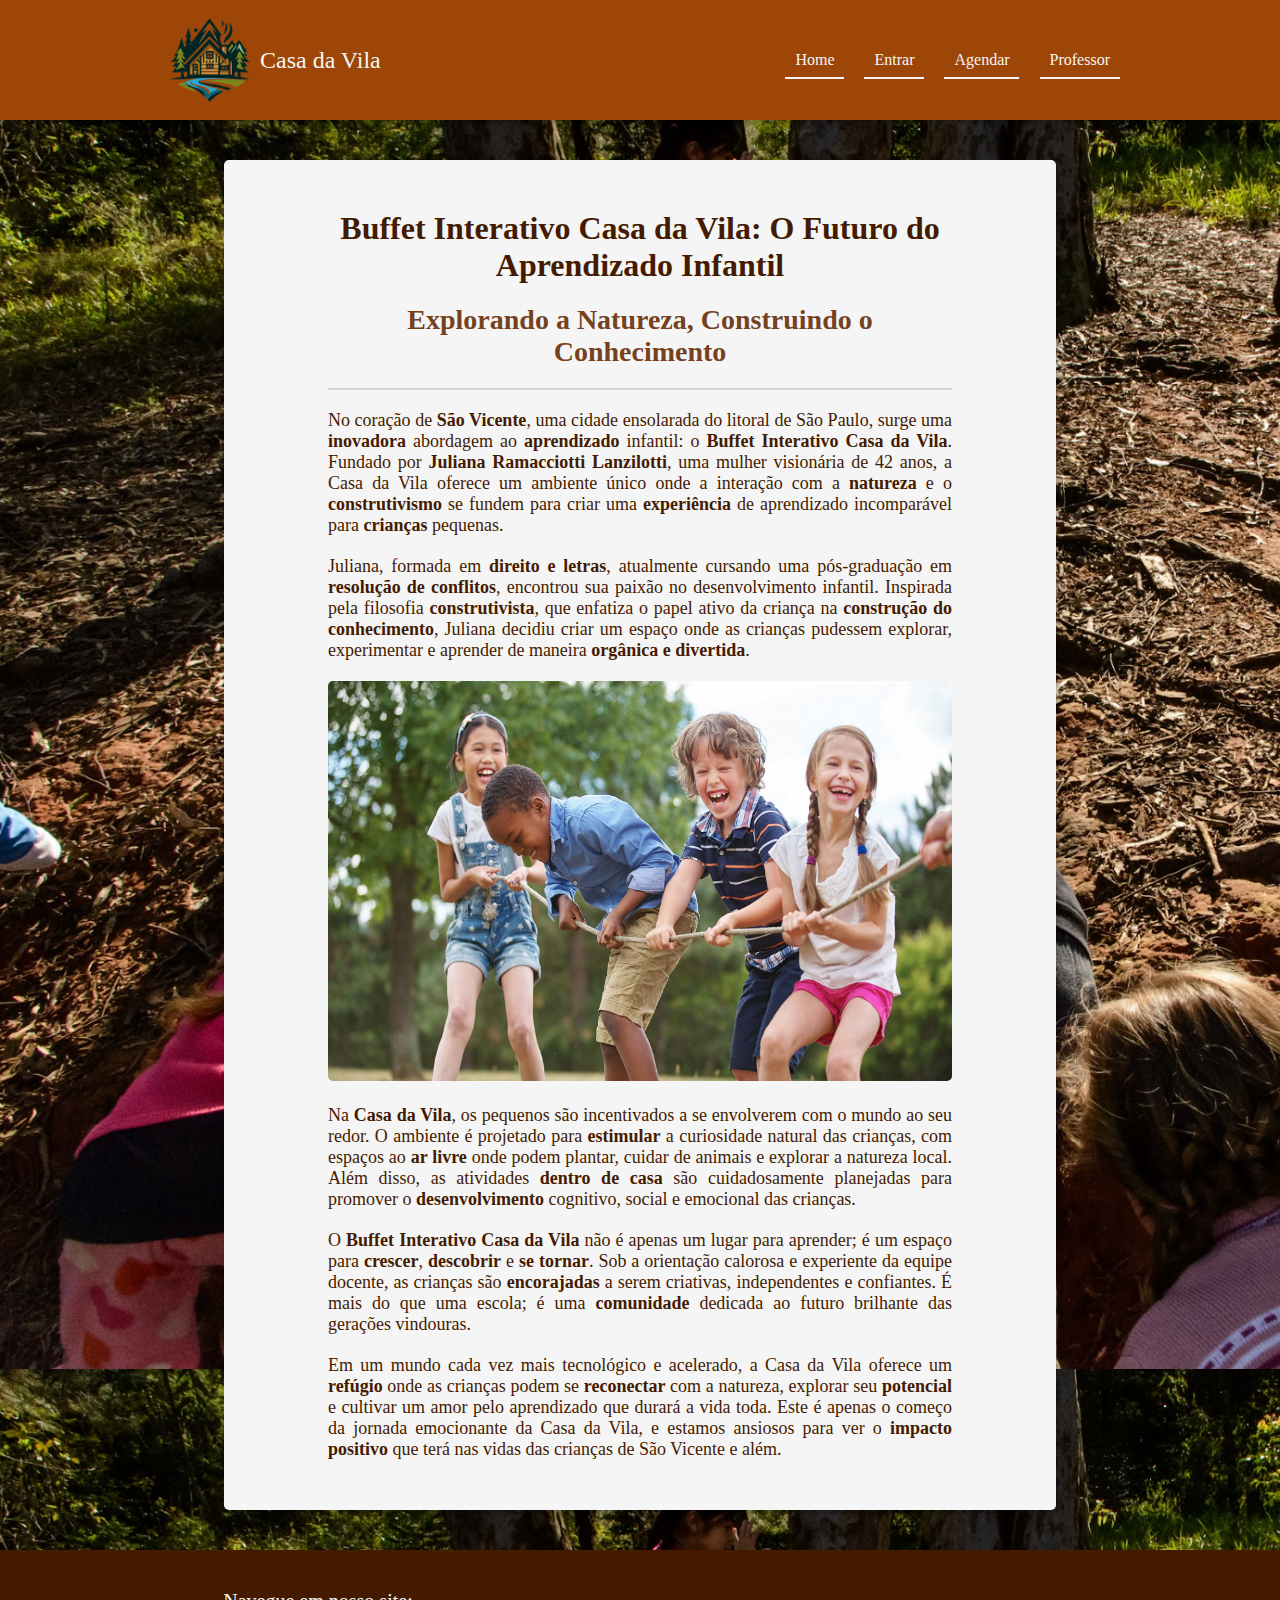
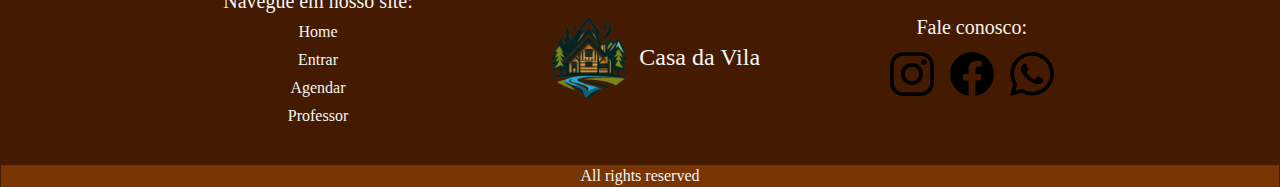
<file: htdocs/index.html>
<!DOCTYPE html>
<html lang="pt-br">
<head>

    <!-- Meta Tags -->
    <meta charset="UTF-8">
    <meta name="viewport" content="width=device-width, initial-scale=1.0">
    <meta name="description" content="Conheça o lugar onde, com ênfase na interação com a natureza e no construtivismo, oferecemos às crianças um ambiente estimulante onde podem explorar, criar e desenvolver habilidades essenciais para o futuro.">

    <!-- Links -->
    <link rel="stylesheet" href="style.css">
    <link rel="shortcut icon" href="image/favicon.png" type="image/png">

    <!-- Título da página -->
    <title>Buffet Interativo Casa da Vila: O Futuro do Aprendizado Infantil</title>
</head>
<body  class="all-in">

    <!-- Barra de navegação -->
    <nav class="nav">
        <div class="nav-content">
            <a href="index.html">
                <div class="logo">
                    <img src="image/logo.png" alt="Logo Casa da Vila">
                    <p>Casa da Vila</p>
                </div>
            </a>
            <div class="links">
                <a href="index.html">Home</a>
                <a href="entrar.html">Entrar</a>
                <a href="agendar.html">Agendar</a>
                <a href="professor.html">Professor</a>
            </div>
        </div>
    </nav>

    <main class="container">

        <div class="content">
            <h1 class="titulo">
                Buffet Interativo Casa da Vila: O Futuro do Aprendizado Infantil
            </h1>
            <h2 class="subtitulo">
                Explorando a Natureza, Construindo o Conhecimento
            </h2>

            <div class="line"></div>

            <p class="texto">
                No coração de <span class="bold">São Vicente</span>, uma cidade ensolarada do litoral de São Paulo, surge uma <span class="bold">inovadora</span> abordagem ao <span class="bold">aprendizado</span> infantil: o <span class="bold">Buffet Interativo Casa da Vila</span>. Fundado por <span class="bold">Juliana Ramacciotti Lanzilotti</span>, uma mulher visionária de 42 anos, a Casa da Vila oferece um ambiente único onde a interação com a <span class="bold">natureza</span> e o <span class="bold">construtivismo</span> se fundem para criar uma <span class="bold">experiência</span> de aprendizado incomparável para <span class="bold">crianças</span> pequenas.
            </p>

            <p class="texto">
                Juliana, formada em <span class="bold">direito e letras</span>, atualmente cursando uma pós-graduação em <span class="bold">resolução de conflitos</span>, encontrou sua paixão no desenvolvimento infantil. Inspirada pela filosofia <span class="bold">construtivista</span>, que enfatiza o papel ativo da criança na <span class="bold">construção do conhecimento</span>, Juliana decidiu criar um espaço onde as crianças pudessem explorar, experimentar e aprender de maneira <span class="bold">orgânica e divertida</span>.
            </p>

            <div class="img-article">
                <img src="image/criancas-brincando-arco-iris-brinquedos.jpg" alt="Imagem de crianças brincando">
            </div>

            <p class="texto">
                Na <span class="bold">Casa da Vila</span>, os pequenos são incentivados a se envolverem com o mundo ao seu redor. O ambiente é projetado para <span class="bold">estimular</span> a curiosidade natural das crianças, com espaços ao <span class="bold">ar livre</span> onde podem plantar, cuidar de animais e explorar a natureza local. Além disso, as atividades <span class="bold">dentro de casa</span> são cuidadosamente planejadas para promover o <span class="bold">desenvolvimento</span> cognitivo, social e emocional das crianças.
            </p>

            <p class="texto">
                O <span class="bold">Buffet Interativo Casa da Vila</span> não é apenas um lugar para aprender; é um espaço para <span class="bold">crescer</span>, <span class="bold">descobrir</span> e <span class="bold">se tornar</span>. Sob a orientação calorosa e experiente da equipe docente, as crianças são <span class="bold">encorajadas</span> a serem criativas, independentes e confiantes. É mais do que uma escola; é uma <span class="bold">comunidade</span> dedicada ao futuro brilhante das gerações vindouras.
            </p>

            <p class="texto">
                Em um mundo cada vez mais tecnológico e acelerado, a Casa da Vila oferece um <span class="bold">refúgio</span> onde as crianças podem se <span class="bold">reconectar</span> com a natureza, explorar seu <span class="bold">potencial</span> e cultivar um amor pelo aprendizado que durará a vida toda. Este é apenas o começo da jornada emocionante da Casa da Vila, e estamos ansiosos para ver o <span class="bold">impacto positivo</span> que terá nas vidas das crianças de São Vicente e além.
            </p>

        </div>

    </main>

    <footer class="footer">
        <div class="top-footer">
            <div class="column1">
                <p>Navegue em nosso site:</p>
                <a href="index.html">Home</a>
                <a href="entrar.html">Entrar</a>
                <a href="agendar.html">Agendar</a>
                <a href="professor.html">Professor</a>
            </div>
            <div class="logo">
                <img src="image/logo.png" alt="Logo Casa da Vila">
                <p>Casa da Vila</p>
            </div>
            <div class="column4">
                <p>Fale conosco:</p>
                <div class="icons">
                    <img src="image/logo-instagram.svg" alt="Instagram">
                    <img src="image/logo-facebook.svg" alt="Facebook">
                    <img src="image/logo-whatsapp.svg" alt="Whatsapp">
                </div>
            </div>
        </div>
        <div class="bottom-footer">
            <p>All rights reserved</p>
        </div>
    </footer>
</body>
</html>
</file>
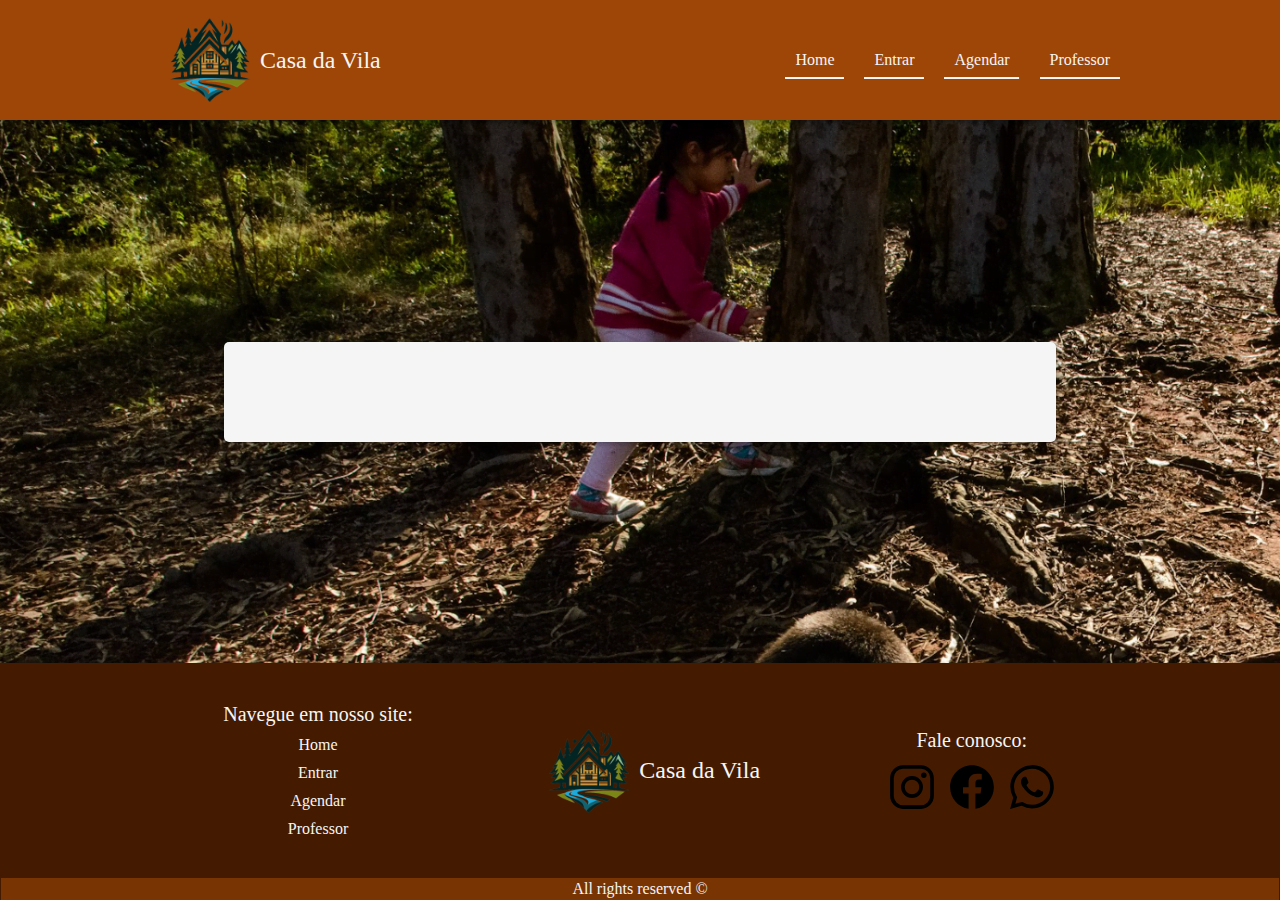
<file: htdocs/agendar.html>
<!DOCTYPE html>
<html lang="pt-br">
<head>

    <!-- Meta Tags -->
    <meta charset="UTF-8">
    <meta name="viewport" content="width=device-width, initial-scale=1.0">

    <!-- Links -->
    <link rel="stylesheet" href="style.css">
    <link rel="shortcut icon" href="image/favicon.png" type="image/png">

    <!-- Título da página -->
    <title>Informações da tarefa</title>
</head>
<body  class="all-in">

    <!-- Barra de navegação -->
    <nav class="nav">
        <div class="nav-content">
            <a href="index.html">
                <div class="logo">
                    <img src="image/logo.png" alt="Logo Casa da Vila">
                    <p>Casa da Vila</p>
                </div>
            </a>
            <div class="links">
                <a href="index.html">Home</a>
                <a href="entrar.html">Entrar</a>
                <a href="agendar.html">Agendar</a>
                <a href="professor.html">Professor</a>
            </div>
        </div>
    </nav>

    <main class="container">

        <div class="content">
            

        </div>

    </main>

    <footer class="footer">
        <div class="top-footer">
            <div class="column1">
                <p>Navegue em nosso site:</p>
                <a href="index.html">Home</a>
                <a href="entrar.html">Entrar</a>
                <a href="agendar.html">Agendar</a>
                <a href="professor.html">Professor</a>
            </div>
            <div class="logo">
                <img src="image/logo.png" alt="Logo Casa da Vila">
                <p>Casa da Vila</p>
            </div>
            <div class="column4">
                <p>Fale conosco:</p>
                <div class="icons">
                    <img src="image/logo-instagram.svg" alt="Instagram">
                    <img src="image/logo-facebook.svg" alt="Facebook">
                    <img src="image/logo-whatsapp.svg" alt="Whatsapp">
                </div>
            </div>
        </div>
        <div class="bottom-footer">
            <p>All rights reserved ©</p>
        </div>
    </footer>
</body>
</html>
</file>
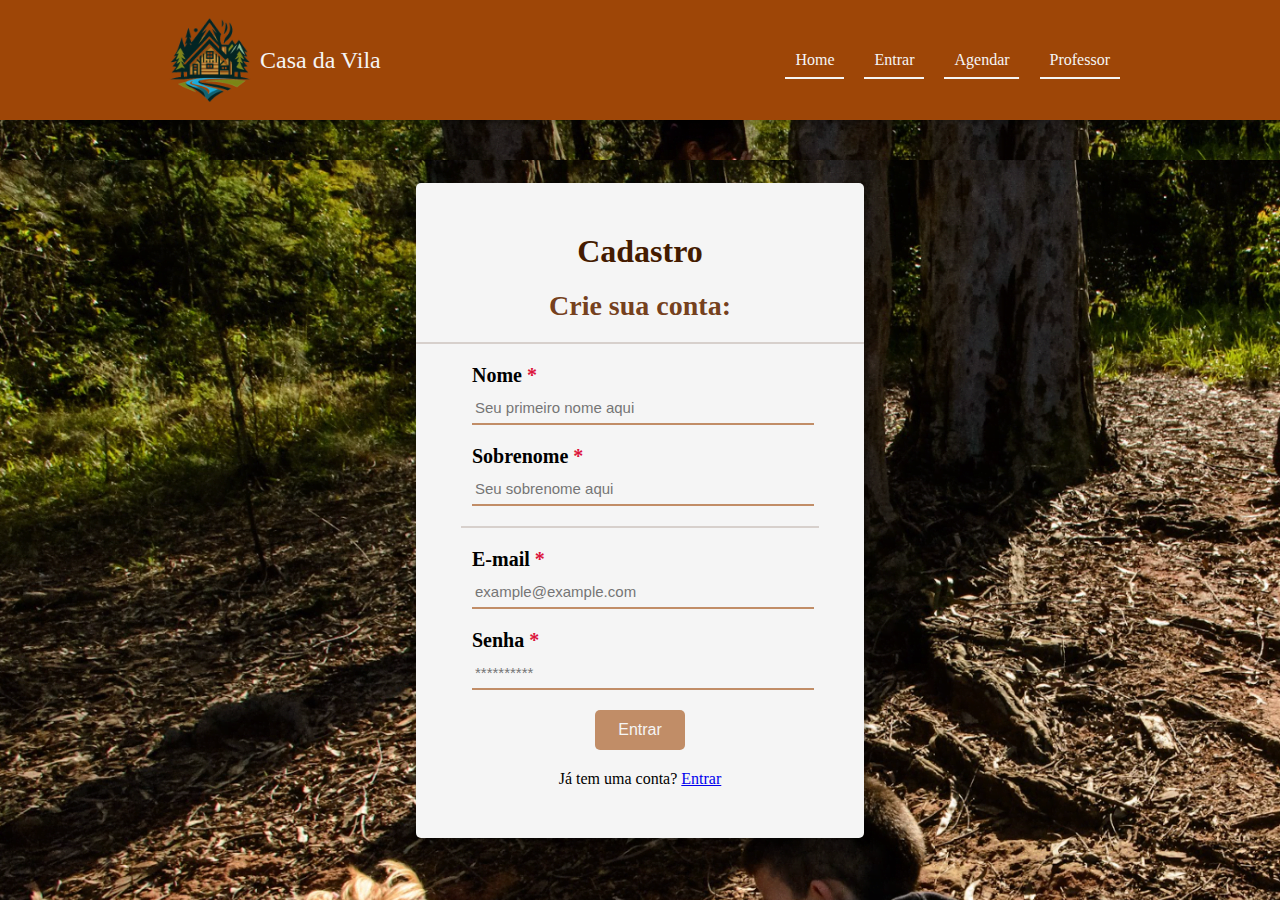
<file: htdocs/cadastro.html>
<!DOCTYPE html>
<html lang="pt-br">
<head>

    <!-- Meta Tags -->
    <meta charset="UTF-8">
    <meta name="viewport" content="width=device-width, initial-scale=1.0">

    <!-- Links -->
    <link rel="stylesheet" href="style.css">
    <link rel="shortcut icon" href="image/favicon.png" type="image/png">

    <!-- Título da página -->
    <title>Buffet Interativo Casa da Vila: Cadastro</title>
</head>
<body  class="all-in">

    <!-- Barra de navegação -->
    <nav class="nav">
        <div class="nav-content">
            <a href="index.html">
                <div class="logo">
                    <img src="image/logo.png" alt="Logo Casa da Vila">
                    <p>Casa da Vila</p>
                </div>
            </a>
            <div class="links">
                <a href="index.html">Home</a>
                <a href="entrar.html">Entrar</a>
                <a href="agendar.html">Agendar</a>
                <a href="professor.html">Professor</a>
            </div>
        </div>
    </nav>

    <div class="all-in-form">
        <main class="container-form">
            <form class="content-form">
        
                <h1 class="titulo">Cadastro</h1>
                <h2 class="subtitulo">Crie sua conta:</h2>
                <div class="line"></div>
                <div class="campo-form">
                    <label for="nome" class="label-form">Nome <span class="red">*</span></label>
                    <input type="text" name="nome" id="nome" class="input-form" placeholder="Seu primeiro nome aqui">
                </div>
                <div class="campo-form">
                    <label for="sobrenome" class="label-form">Sobrenome <span class="red">*</span></label>
                    <input type="text" name="sobrenome" id="sobrenome" class="input-form" placeholder="Seu sobrenome aqui">
                </div>
                <div class="line-form"></div>
                <div class="campo-form">
                    <label for="email" class="label-form">E-mail <span class="red">*</span></label>
                    <input type="email" name="email" id="email" class="input-form" placeholder="example@example.com">
                </div>
                <div class="campo-form">
                    <label for="senha" class="label-form">Senha <span class="red">*</span></label>
                    <input type="password" name="senha" id="senha" class="input-form" placeholder="**********">
                </div>
                <input type="submit" value="Entrar" class="btn">
                <p class="no-account">Já tem uma conta? <a href="entrar.html">Entrar</a></p>
            </form>
        </main>
    </div>

</body>
</html>
</file>
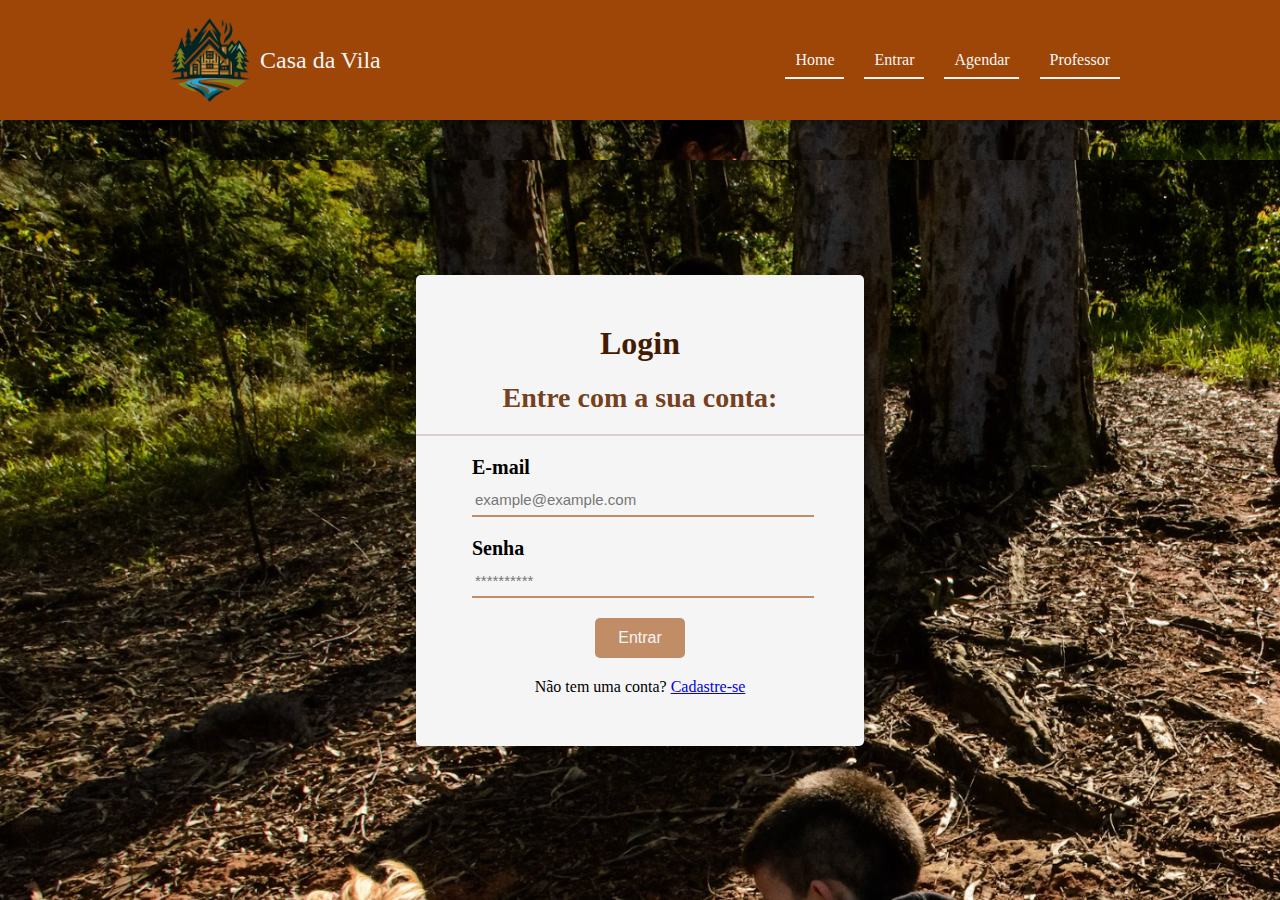
<file: htdocs/entrar.html>
<!DOCTYPE html>
<html lang="pt-br">
<head>

    <!-- Meta Tags -->
    <meta charset="UTF-8">
    <meta name="viewport" content="width=device-width, initial-scale=1.0">

    <!-- Links -->
    <link rel="stylesheet" href="style.css">
    <link rel="shortcut icon" href="image/favicon.png" type="image/png">

    <!-- Título da página -->
    <title>Buffet Interativo Casa da Vila: Login</title>
</head>
<body  class="all-in">

        <!-- Barra de navegação -->
        <nav class="nav">
            <div class="nav-content">
                <a href="index.html">
                    <div class="logo">
                        <img src="image/logo.png" alt="Logo Casa da Vila">
                        <p>Casa da Vila</p>
                    </div>
                </a>
                <div class="links">
                    <a href="index.html">Home</a>
                    <a href="entrar.html">Entrar</a>
                    <a href="agendar.html">Agendar</a>
                    <a href="professor.html">Professor</a>
                </div>
            </div>
        </nav>

    <div class="all-in-form">
        <main class="container-form">
            <form class="content-form">
        
                <h1 class="titulo">Login</h1>
                <h2 class="subtitulo">Entre com a sua conta:</h2>
                <div class="line"></div>
                <div class="campo-form">
                    <label for="email" class="label-form">E-mail</label>
                    <input type="email" name="email" id="email" class="input-form" placeholder="example@example.com">
                </div>
                <div class="campo-form">
                    <label for="senha" class="label-form">Senha</label>
                    <input type="password" name="senha" id="senha" class="input-form" placeholder="**********">
                </div>
                <input type="submit" value="Entrar" class="btn">
                <p class="no-account">Não tem uma conta? <a href="cadastro.html">Cadastre-se</a></p>
            </form>
        </main>
    </div>

</body>
</html>
</file>
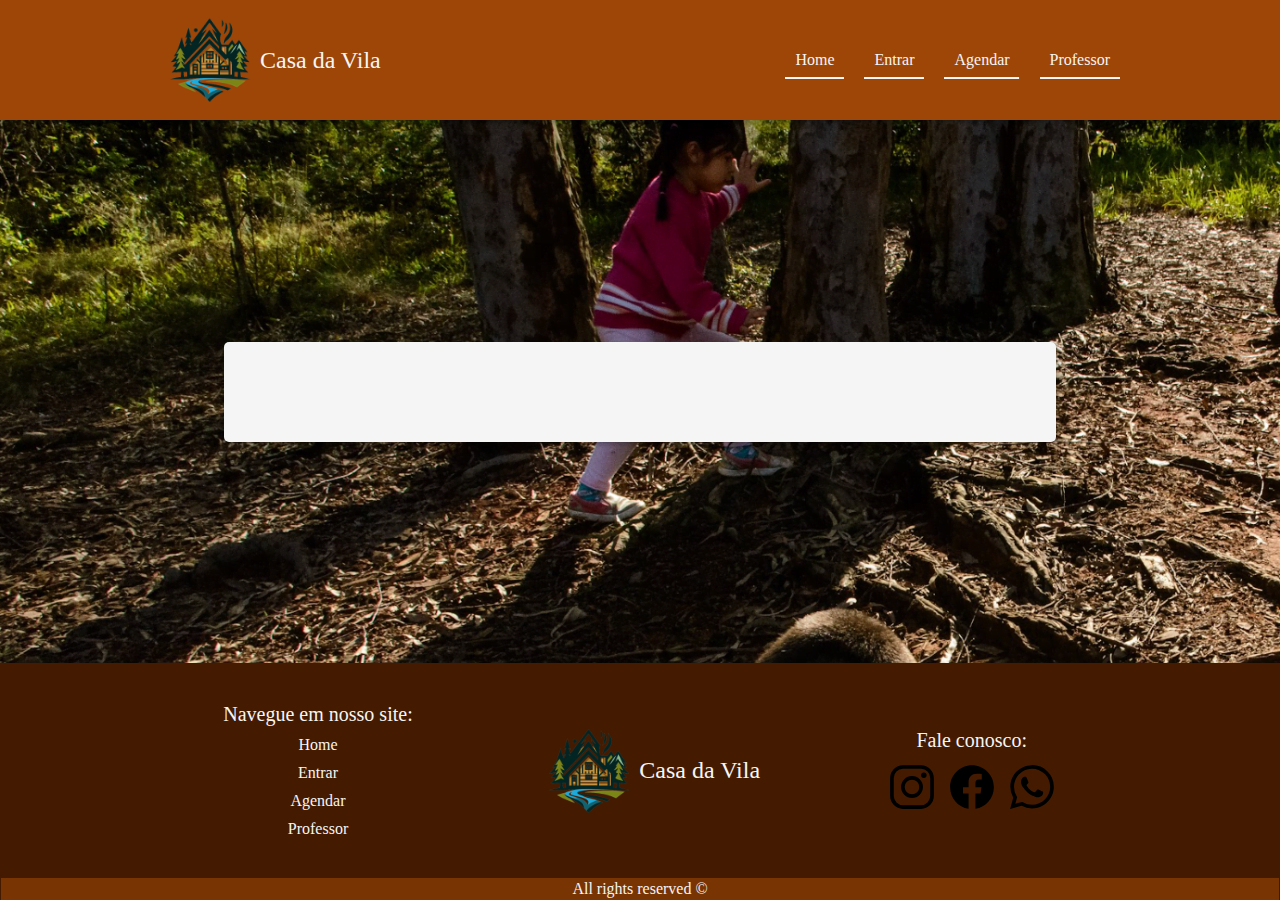
<file: htdocs/professor.html>
<!DOCTYPE html>
<html lang="pt-br">
<head> 

    <!-- Meta Tags -->
    <meta charset="UTF-8">
    <meta name="viewport" content="width=device-width, initial-scale=1.0">

    <!-- Links -->
    <link rel="stylesheet" href="style.css">
    <link rel="shortcut icon" href="image/favicon.png" type="image/png">

    <!-- Título da página -->
    <title>Informações da tarefa</title>
</head>
<body  class="all-in">

    <!-- Barra de navegação -->
    <nav class="nav">
        <div class="nav-content">
            <a href="index.html">
                <div class="logo">
                    <img src="image/logo.png" alt="Logo Casa da Vila">
                    <p>Casa da Vila</p>
                </div>
            </a>
            <div class="links">
                <a href="index.html">Home</a>
                <a href="entrar.html">Entrar</a>
                <a href="agendar.html">Agendar</a>
                <a href="professor.html">Professor</a>
            </div>
        </div>
    </nav>

    <main class="container">

        <div class="content">
            

        </div>

    </main>

    <footer class="footer">
        <div class="top-footer">
            <div class="column1">
                <p>Navegue em nosso site:</p>
                <a href="index.html">Home</a>
                <a href="entrar.html">Entrar</a>
                <a href="agendar.html">Agendar</a>
                <a href="professor.html">Professor</a>
            </div>
            <div class="logo">
                <img src="image/logo.png" alt="Logo Casa da Vila">
                <p>Casa da Vila</p>
            </div>
            <div class="column4">
                <p>Fale conosco:</p>
                <div class="icons">
                    <img src="image/logo-instagram.svg" alt="Instagram">
                    <img src="image/logo-facebook.svg" alt="Facebook">
                    <img src="image/logo-whatsapp.svg" alt="Whatsapp">
                </div>
            </div>
        </div>
        <div class="bottom-footer">
            <p>All rights reserved ©</p>
        </div>
    </footer>
</body>
</html>
</file>
<file: htdocs/style.css>
/*===== GERAL =====*/

*
{
    margin: 0;
    padding: 0;
}

/*===== INDEX =====*/

.all-in
{
    display: flex;
    flex-direction: column;
    align-items: center;
    justify-content: space-between !important;
    width: 100%;
    height: 100vh !important;
    background-color: rgb(245, 245, 220);
    gap: 40px;
    background-image: url(image/fundo.png);
    background-repeat: repeat;
}

.all-in-form
{
    display: flex;
    flex-direction: column;
    align-items: center;
    justify-content: center;
    width: 100%;
    height: 100vh !important;
    background-color: rgb(245, 245, 220);
    gap: 40px;
    background-image: url(image/fundo.png);
    background-repeat: repeat;
}

/*---- Navegação ----*/

.nav
{
    display: flex;
    flex-direction: row;
    align-items: center;
    justify-content: center;
    width: 100%;
    height: auto;
    background-color: rgb(158, 70, 7);
    box-shadow: 3px 3px 5px rgba(0, 0, 0, 0.253);
}

.nav-content
{
    display: flex;
    flex-direction: row;
    align-items: center;
    justify-content: space-between;
    width: 75%;
    height: auto;
    margin: 10px 0px;
}

.nav-content a
{
    text-decoration: none;
}

.links
{
    display: flex;
    flex-direction: row;
    align-items: center;
    justify-content: space-between;
    width: auto;
    height: auto;
    gap: 20px;
}

.links a
{
    text-decoration: none;
    color: whitesmoke;
    padding: 10px;
    font-size: 16px;
    background: linear-gradient(
        to right,
        rgb(245, 245, 245),
        rgb(245, 245, 245)
    ),
    linear-gradient(
        to right,
        rgb(245, 245, 245),
        rgb(158, 70, 7),
        rgb(68, 27, 0)
    );
    background-size: 100% 2px, 0 2px;
    background-position: 100% 100%, 0 100%;
    background-repeat: no-repeat;
    transition: background-size 400ms;
}

.links a:hover
{
    background-size: 0 2px, 100% 2px;
}

.logo
{
    display: flex;
    flex-direction: row;
    align-items: center;
    justify-content: center;
    cursor: pointer;
}

.logo p
{
    color: whitesmoke;
    font-size: 24px;
}

.logo img
{
    width: 100px;
    height: 100px;
}

/*---- Conteúdo ----*/

.container
{
    display: flex;
    flex-direction: column;
    align-items: center;
    justify-content: space-between;
    width: 65%;
    height: auto;
    background-color: whitesmoke;
    box-shadow: 3px 3px 5px rgba(0, 0, 0, 0.253);
    border-radius: 5px;
}

.content
{
    display: flex;
    flex-direction: column;
    align-items: center;
    justify-content: center;
    width: 75%;
    height: auto;
    margin: 50px 0px;
    gap: 20px;
}

.titulo
{
    color: rgb(68, 27, 0);
    font-size: 32px;
    font-weight: bold;
    text-align: center;
}

.subtitulo
{
    color: rgba(100, 40, 0, 0.897);
    font-size: 28px;
    font-weight: bold;
    text-align: center;
}

.texto
{
    font-size: 18px;
    font-weight: normal;
    color: rgb(68, 27, 0);
    text-align: justify;
}

.bold
{
    font-weight: bold;
}

.line
{
    content: "";
    width: 100%;
    height: 2px;
    background-color: rgba(68, 27, 0, 0.164);
}

.img-article
{
    width: 100%;
    min-height: 200px;
    border-radius: 5px;
}

.img-article img
{
    width: 100%;
    height: 400px;
    border-radius: 5px;
}

/*==== LOGIN E CADASTRO ====*/

.container-form
{
    display: flex;
    flex-direction: column;
    align-items: center;
    justify-content: space-between;
    width: 35%;
    height: auto;
    background-color: whitesmoke;
    box-shadow: 3px 3px 5px rgba(0, 0, 0, 0.253);
    border-radius: 5px;
    margin-bottom: 40px;
}

.content-form
{
    display: flex;
    flex-direction: column;
    align-items: center;
    justify-content: center;
    width: 100%;
    height: auto;
    margin: 50px 0px;
    gap: 20px;
}

.campo-form
{
    display: flex;
    align-items: left;
    flex-direction: column;
    justify-content: space-between;
    width: 75%;
    height: auto;
    gap: 5px;
}

.label-form
{
    font-size: 20px;
    font-weight: bold;
}

.input-form
{
    display: flex;
    flex-direction: row;
    align-items: center;
    justify-content: center;
    font-size: 15px;
    width: 100%;
    height: 25px;
    background-color: transparent;
    border-top: 0px;
    border-left: 0px;
    border-right: 0px;
    border-bottom: 2px solid rgba(158, 70, 7, 0.596);
    outline: 0;
    padding: 3px;
}

.input-form:focus
{
    background-color: rgba(231, 231, 231, 0.658);
    border-radius: 5px;
}

.btn
{
    display: flex;
    flex-direction: column;
    align-items: center;
    justify-content: center;
    width: 20%;
    height: 40px;
    color: whitesmoke;
    background-color: rgba(158, 70, 7, 0.596);
    outline: 0;
    border: 0;
    font-size: 16px;
    border-radius: 5px;
    cursor: pointer;
}

.btn:hover
{
    background-color: rgba(100, 40, 0, 0.897);
}

.line-form
{
    content: "";
    width: 80%;
    height: 2px;
    background-color: rgba(68, 27, 0, 0.164);
}

.red
{
    color: crimson;
}

/*==== FOOTER ====*/

.footer
{
    display: flex;
    flex-direction: column;
    align-items: center;
    justify-content: space-between;
    width: 100%;
    height: auto;
    background-color: rgb(68, 27, 0);
}

.top-footer
{
    display: flex;
    flex-direction: row;
    align-items: center;
    justify-content: space-around;
    width: 75%;
    height: auto;
    padding: 40px 0px;
}

.column1
{
    display: flex;
    flex-direction: column;
    align-items: center;
    justify-content: space-around;
    gap: 10px;
}

.column1 p
{
    color: whitesmoke;
    font-size: 20px;
}

.column1 a
{
    text-decoration: none;
    color: whitesmoke;
    font-size: 16px;
}

.column1 a:hover
{
    color: rgba(245, 245, 245, 0.747);
}

.column4
{
    display: flex;
    flex-direction: column;
    align-items: center;
    justify-content: space-around;
    gap: 10px;
}

.icons
{
    display: flex;
    flex-direction: row;
    gap: 10px;
}

.column4 p
{
    color: whitesmoke;
    font-size: 20px;
}

.column4 img
{
    width: 50px;
    height: 50px;
    color: whitesmoke;
    cursor: pointer;
}

.bottom-footer
{
    display: flex;
    flex-direction: row;
    align-items: center;
    justify-content: center;
    color: whitesmoke;
    background-color: rgba(158, 70, 7, 0.596);
    width: 99.6%;
    height: auto;
    padding: 2px;
}
</file>
